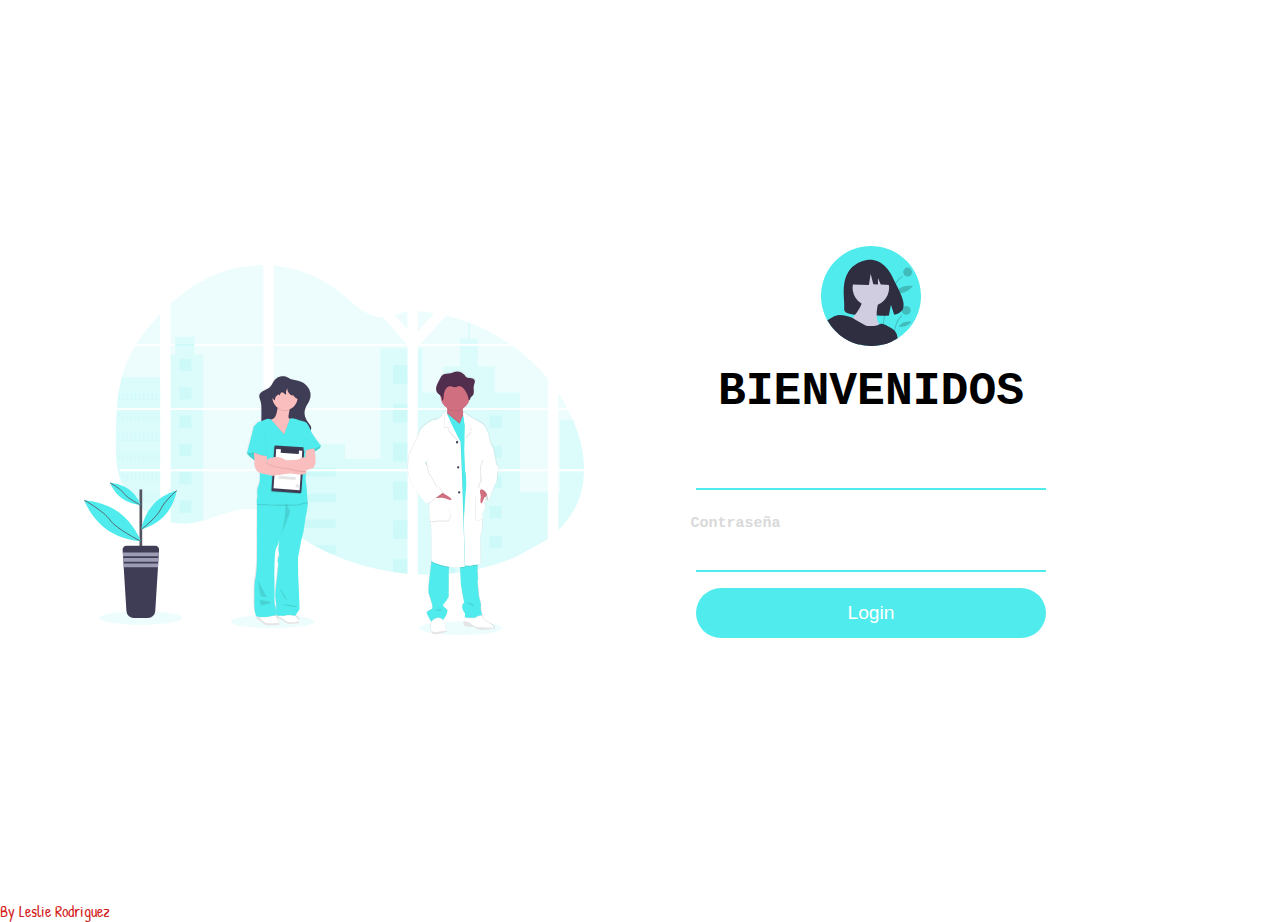
<file: src/index.html>
<!DOCTYPE html>
<html lang="es">

<head>
  <meta charset="utf-8">
  <title>Caesar Cipher</title>
  <link href="https://fonts.googleapis.com/css?family=Pacifico&display=swap" rel="stylesheet">
  <link rel="stylesheet" href="style.css" />
  <link href="https://fonts.googleapis.com/css?family=Bree+Serif&display=swap" rel="stylesheet">
  <link href="https://fonts.googleapis.com/css?family=Patrick+Hand&display=swap" rel="stylesheet">
</head>

<body>
  <header>
  </header>
  <main>
    <!--div de mi primera pagina de login-->
    <div id="paginaUno">
      
      <div class="container" id = "contenedor">
        <div class="img">
          <img src="../imgs-css/doctors.svg" class"img>
        </div>
        <div class="login-container">
          <form action="index.html">
            <img src="../imgs-css/undraw_female_avatar_l3ey.svg" class="avatar">
            <h2>Bienvenidos</h2>
            <div class="input-div one focus">
              <div class="i">

              </div>
              <!-- <div>
                
                <h5>Username</h5>
                <input class="input" type="text" id="username" value="">
              </div> -->
            </div>
            <div class="input-div two focus">
              <div class="i">
                <!-- aqui ira un icon -->
              </div>
              <div>
                <h5>Contraseña</h5>
                <input class="input" type="password" id="clave" value="">
              </div>
            </div>
            <div id="error"></div>
            <!-- <input type="submit" class="btn" value=""> -->
            <button type="submit" class="btn"  id="enviar" >Login</button>
          </form>
        </div>
      </div>
    </div>

    <!-- div de mi segunda pagina -->
    <div id="paginaDos" class="hide ">
      <form class="formulario">
      <p> Por favor introduzca el útimo código de su CMP </p>
      <input id="cmp" type="number" min="0" placeholder="CMP">
      <p>Introduzca el nombre del Paciente</p>
      <input id="user" type="text" placeholder="Nombre y Apellido"> 
      </form>
      <!--div de mi caja de criptar-->
      <div class="cifrado">
        <button id="linea" type="button"> Cifrar</button>
        <br>
        <button id="linea2" type="button">Descifrar</button>
        <br>
        <textarea id="cifrado"></textarea>
        <br>
        <button id="back" type="button">CLEAR</button> 
        <img src="../imgs-css/undraw_medicine_b1ol (1).svg" class="doctors"> 
      </div>
    </div>
    </div>
  </main>
  <footer> By Leslie Rodriguez </footer>
  <script src="cipher.js"></script>

  <script src="index.js"></script>
</body>

</html>
</file>
<file: src/style.css>
*{
    padding:  0;
    margin: 0;
    box-sizing: border-box;
}
body{
   font-family: monospace; 
   background-color: #ffffff;
}
.hide{
   display: none;
 }
 #error{
     
     font-family: sans-serif;
     color: red;
     
 }
.wave {
   position: fixed;
   height: 100%;
   left: 0;
   bottom: 0;
   z-index: -1;
}
.container{
   width: 100vw;
   height: 100vh;
   display: grid;
   grid-template-columns: repeat(2, 1fr);
   grid-gap:7rem;
   padding: 0 2rem;
}
.img{
   display: flex;
   justify-content: flex-end;
   align-items: center;
}
.img img {
   width: 500px;
}
.login-container{
   display: flex;
   align-items: center ;
   text-align: center;
}
form{
   width: 350px;
}
.avatar{
   width: 100px;
}
form h2 {
   font-size: 2.9rem;
   text-transform: uppercase;
   margin: 15px 0;
   

}
.input-div{
   position: relative;
   display: grid;
   grid-template-columns: 7% 93%;
   margin: 25px 0;
   padding: 5px 0;
   border-bottom: 2px solid #d9d9d9;
}
.input-div:after, .input-div:before{
   content: '';
   position: absolute;
   bottom: -2px;
   width: 100%;
   height: 2px;
   background-color: #50ebec;
}
.input-div.focus div h5{
   top: -5px;
   font-size: 15px;
}
.input-div.one {
   margin-top: 0;
}
.input-div.two{
   margin-bottom: 4px;
}
.i{
   display: flex;
   justify-content: center;
   align-items: center;
}
.i i{
   color: #d9d9d9;
}
.input-div > div {
   position: relative;
   height: 45px;
}
.input-div > div h5{
   position: absolute;
   left: 15px;
   top: 50%;
   transform: translate(-50%);
   font-size: 15px ;
   transition: .3s;
   color: #d9d9d9;
}
.input{
  position: absolute;
  width: 100%;
  height: 100%; 
  top: 0;
  left: 0;
  border: none;
  outline: none ;
  background: none;
  padding: 0.5rem 0.7rem ;
  font-size: 1.2rem;
  color:#555;
}
.btn{
   display: block;
   width: 100%;
   height: 50px;
   border-radius: 25px ;
   margin: 1rem 0;
   font-size: 1.2rem;
   outline: none;
   border: none;
   background: #50ebec;
   cursor: pointer;
   font-family: sans-serif;
   color: #fff;
   background-size: 200%;
   transition: .5s;
}
.btn:hover{
   background-position: right ;
   background-image: linear-gradient(to right,#50ebec, #50A7EC );
}
/* #paginaDos{
   background: #50ebec ;
}
#container2{
  display: flex;
  justify-content: center;
  width: 100%;
  height: 100%;
} */




@media screen and (max-width:1050px){
   .container{
       grid-gap:5rem;

   }
}
@media screen and (max-width:1000px){
   form{
       width:290;
   }
   form h2{
        font-size: 2.4rem;
        margin:8px 0;
   }
   .img img {
       width:400px;
   }
}
@media screen and (max-width:900px){
.img{
    display: none;
}
.container{
    grid-template-columns: 1fr ;
}
.login-container{
    justify-content: center ;
}
}
#cmp{
   margin-left:600px;
   width: 70px;
   height: 50px;
   padding:8px;
    border:2.5px solid;
   border-radius: 5px;
   font-size: 1em; 
   display: block;
   margin: auto;    
 } 
/* input nombre */
 #user {
   height: 30px;
   border-radius: 6px solid;
   font-size: 15px; 
   display: block;
   margin: auto;  
   width: 50%;
   padding: 15px 22px;
   margin: 10px 5px;
   box-sizing: border-box; 

} 

/* textarea cifrar */
 #cifrado{
   display: block;
   margin: auto;

}
#back{
   display: block;
   margin: auto;
   cursor:pointer;
   cursor: hand;
   border-radius: 6px;
   background-image: linear-gradient(to right,#50ebec, #50A7EC );
} 

.formulario{
display: block;
margin: auto;
margin-top: 30px;

}
.formulario p {
   display: block;
   margin: auto;
   font-family: sans-serif;
}
.doctors{
   width: 400px;
   height: 400px;
   display: block;
   margin: auto;
   
}
button{
   height: 30px;
   width: 80px;
   color: white;
   display: block;
   margin: auto;
   cursor:pointer;
   cursor: hand;
   border-radius: 6px;
   background-image: linear-gradient(to right,#50ebec, #50A7EC );
   outline: none;
   border: none;
}
footer {
     text-align:left;
   color: rgb(211, 33, 33);
     font-family: 'Patrick Hand', cursive;
  
}
#leslie{
   color: #e64980;
   background-color: #41BAE5;
}
</file>
